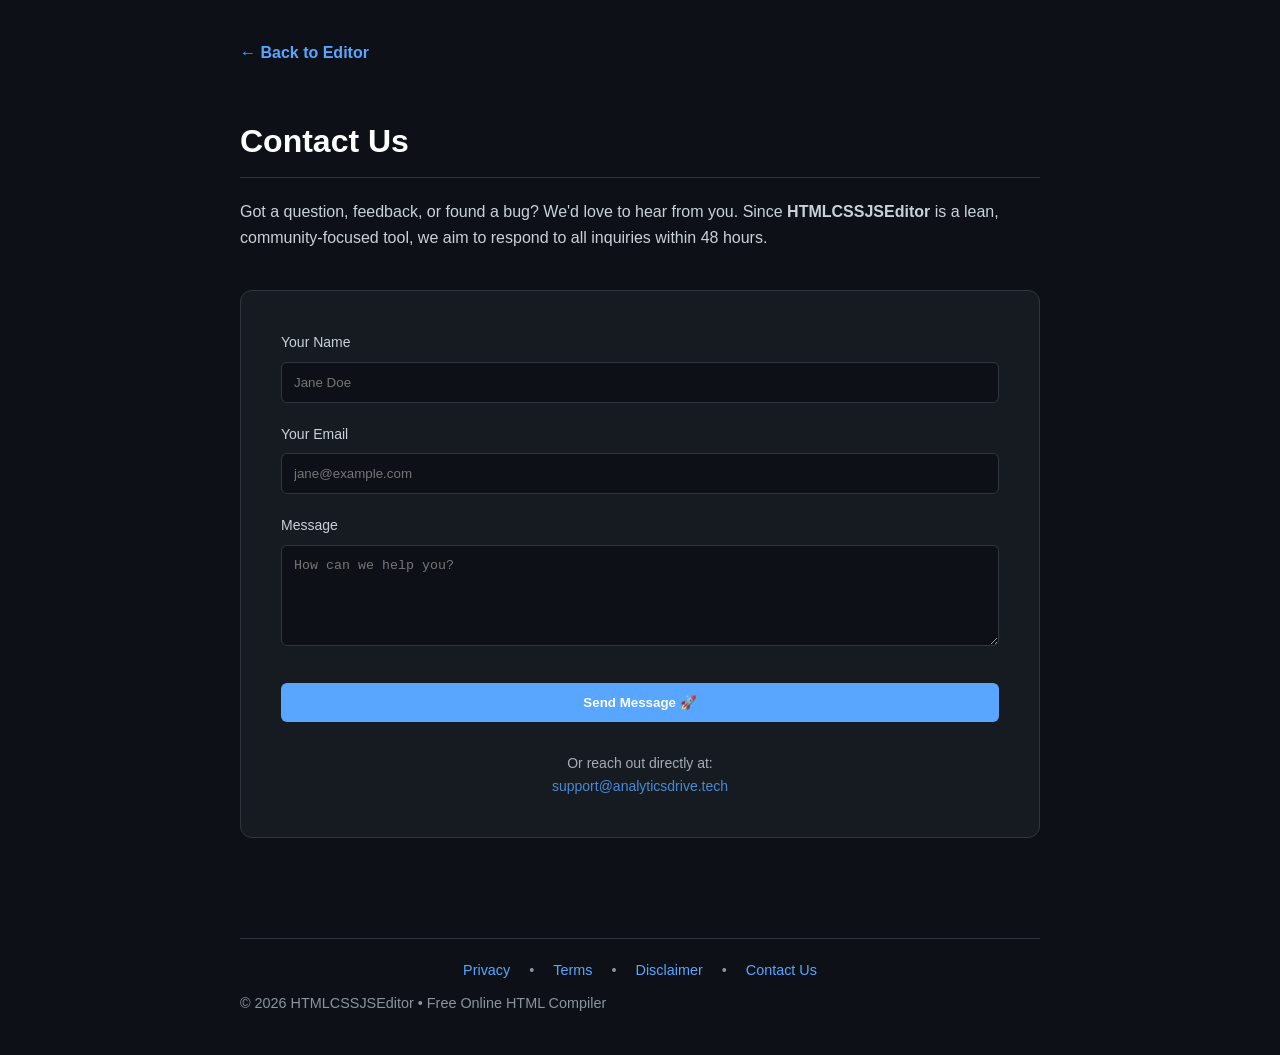
<file: contact.html>
<!DOCTYPE html>
<html lang="en">

<head>
  <meta charset="UTF-8">
  <meta name="viewport" content="width=device-width,initial-scale=1.0">
  <title>Contact Us | HTMLCSSJSEditor — Free Online HTML Compiler Support</title>
  <meta name="description" content="Get in touch with the HTMLCSSJSEditor team. Submit feedback, report bugs, or request features for our free online HTML, CSS, and JS compiler." />
  <link rel="canonical" href="https://htmleditor.analyticsdrive.tech/contact.html" />
  <meta name="robots" content="index, follow" />

  <!-- Open Graph -->
  <meta property="og:type" content="website" />
  <meta property="og:url" content="https://htmleditor.analyticsdrive.tech/contact.html" />
  <meta property="og:title" content="Contact HTMLCSSJSEditor — Support & Feedback" />
  <meta property="og:description" content="Have questions about our online HTML editor? Reach out for support, bug reports, or partnership inquiries." />
  <meta property="og:image" content="https://htmleditor.analyticsdrive.tech/og-image.png" />

  <!-- Icons -->
  <link rel="icon" type="image/x-icon" href="/favicon.ico" />
  <link rel="apple-touch-icon" sizes="180x180" href="/apple-touch-icon.png" />
  <style>
    :root {
      --bg: #0d1117;
      --text: #c9d1d9;
      --accent: #58a6ff;
      --border: #30363d;
      --card: #161b22;
    }

    body {
      background: var(--bg);
      color: var(--text);
      font-family: -apple-system, BlinkMacSystemFont, "Segoe UI", Helvetica, Arial, sans-serif;
      line-height: 1.6;
      max-width: 800px;
      margin: 0 auto;
      padding: 40px 20px;
    }

    h1,
    h2 {
      color: #fff;
      border-bottom: 1px solid var(--border);
      padding-bottom: 10px;
      margin-top: 30px;
    }

    a {
      color: var(--accent);
      text-decoration: none;
    }

    a:hover {
      text-decoration: underline;
    }

    .back-btn {
      display: inline-block;
      margin-bottom: 20px;
      font-weight: 600;
      text-decoration: none;
    }

    .back-btn:hover {
      text-decoration: none;
    }

    .contact-card {
      background: var(--card);
      border: 1px solid var(--border);
      border-radius: 12px;
      padding: 40px;
      margin-top: 40px;
      text-align: center;
    }

    .form-group {
      text-align: left;
      margin-bottom: 20px;
    }

    label {
      display: block;
      margin-bottom: 8px;
      font-weight: 500;
      font-size: 14px;
    }

    input,
    textarea {
      width: 100%;
      padding: 12px;
      background: #0d1117;
      border: 1px solid var(--border);
      border-radius: 6px;
      color: #fff;
      box-sizing: border-box;
    }

    button {
      background: var(--accent);
      color: #fff;
      border: none;
      padding: 12px 24px;
      border-radius: 6px;
      font-weight: 600;
      cursor: pointer;
      width: 100%;
      margin-top: 10px;
    }

    button:hover {
      brightness: 1.1;
    }

    footer {
      margin-top: 100px;
      font-size: 0.9em;
      color: #8b949e;
      border-top: 1px solid var(--border);
      padding-top: 20px;
    }
  </style>
</head>

<body>

  <a href="/" class="back-btn">← Back to Editor</a>

  <h1>Contact Us</h1>
  <p>Got a question, feedback, or found a bug? We'd love to hear from you. Since <strong>HTMLCSSJSEditor</strong> is a
    lean, community-focused tool, we aim to respond to all inquiries within 48 hours.</p>

  <div class="contact-card">
    <form id="contact-form" onsubmit="handleContactSubmit(event)">
      <div id="form-content">
        <div class="form-group">
          <label>Your Name</label>
          <input type="text" placeholder="Jane Doe" required />
        </div>
        <div class="form-group">
          <label>Your Email</label>
          <input type="email" placeholder="jane@example.com" required />
        </div>
        <div class="form-group">
          <label>Message</label>
          <textarea rows="5" placeholder="How can we help you?" required></textarea>
        </div>
        <button type="submit">Send Message 🚀</button>
      </div>

      <!-- Success Message (Initially Hidden) -->
      <div id="success-message" style="display: none;">
        <div style="font-size: 48px; margin-bottom: 20px;">✅</div>
        <h2 style="color: #3fb950; border: none; margin-top: 0;">Message Sent!</h2>
        <p>Thank you for your feedback! Your message has been sent. We appreciate you helping us improve
          <strong>HTMLCSSJSEditor</strong>.</p>
        <button type="button" onclick="location.reload()"
          style="background: var(--border); margin-top: 20px; width: auto;">Send Another Message</button>
      </div>
    </form>

    <div id="direct-contact" style="margin-top: 30px; font-size: 14px; opacity: 0.8;">
      Or reach out directly at: <br />
      <a href="mailto:support@analyticsdrive.tech">support@analyticsdrive.tech</a>
    </div>
  </div>

  <footer>
    <div class="seo-legal" style="display: flex; justify-content: center; gap: 15px; margin-bottom: 10px;">
      <a href="privacy-policy.html">Privacy</a> &nbsp;•&nbsp; 
      <a href="terms-and-conditions.html">Terms</a> &nbsp;•&nbsp; 
      <a href="disclaimer.html">Disclaimer</a> &nbsp;•&nbsp; 
      <a href="contact.html">Contact Us</a>
    </div>
    &copy; 2026 HTMLCSSJSEditor &bull; Free Online HTML Compiler
  </footer>

  <script>
    function handleContactSubmit(e) {
      e.preventDefault();

      // Hide form content and direct contact info
      document.getElementById('form-content').style.display = 'none';
      document.getElementById('direct-contact').style.display = 'none';

      // Show success message
      document.getElementById('success-message').style.display = 'block';
    }
  </script>

</body>

</html>
</file>
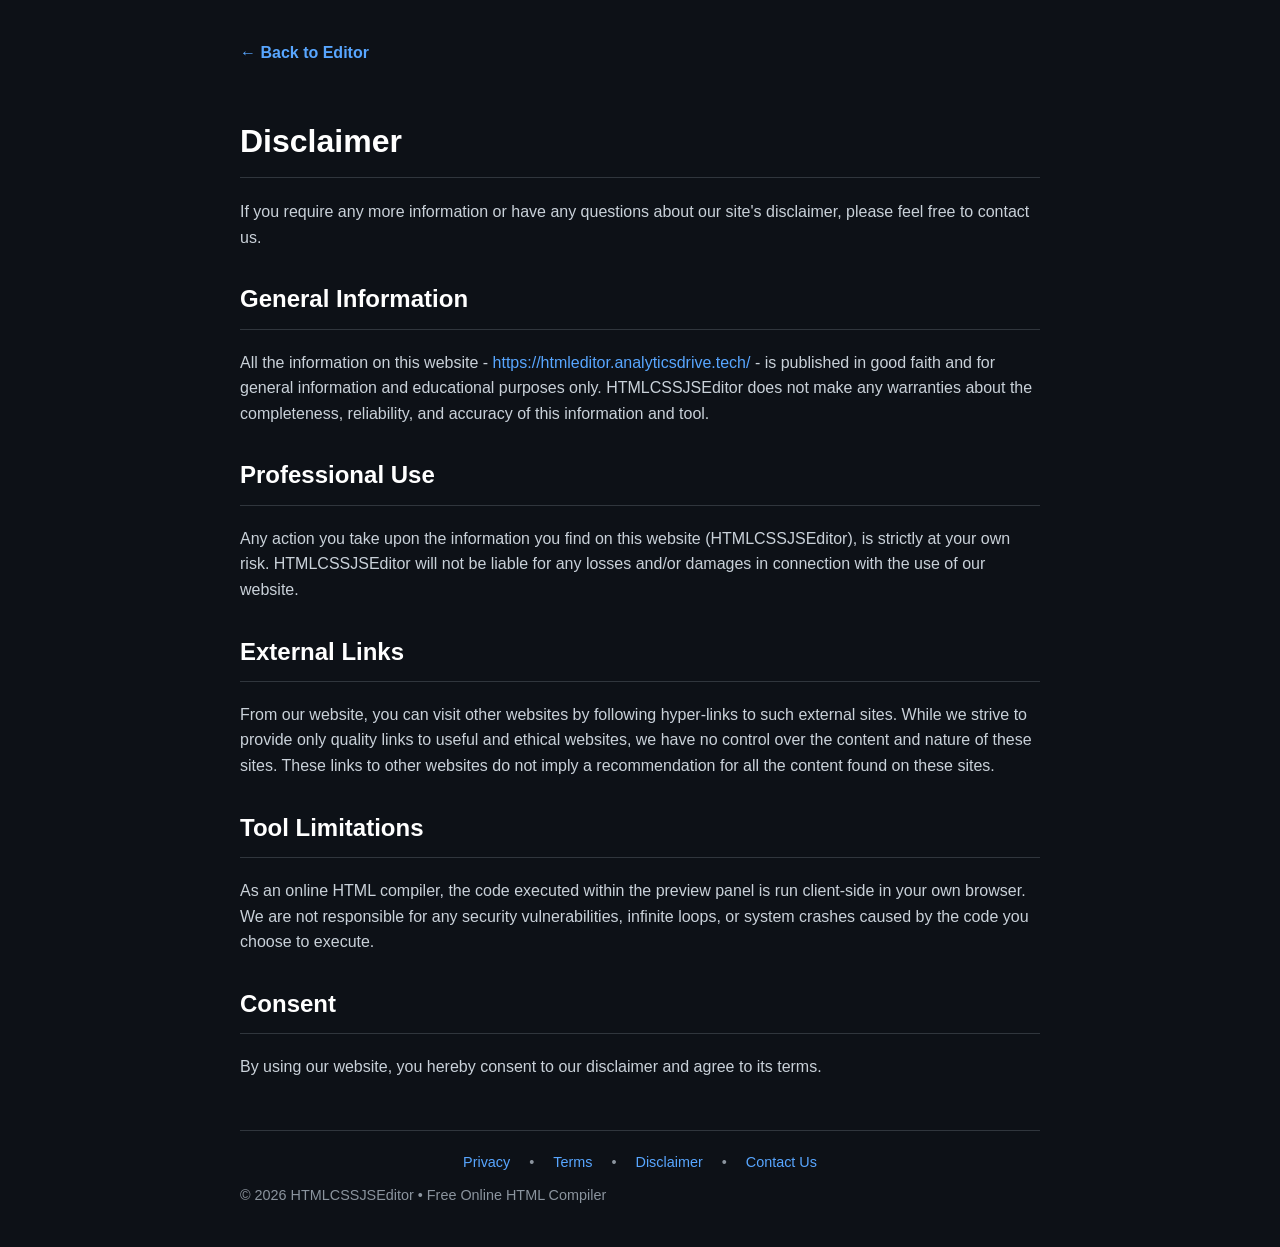
<file: disclaimer.html>
<!DOCTYPE html>
<html lang="en">
<head>
  <meta charset="UTF-8">
  <meta name="viewport" content="width=device-width,initial-scale=1.0">
  <title>Disclaimer | HTMLCSSJSEditor — Safe Usage Guidelines</title>
  <meta name="description" content="Legal disclaimer for HTMLCSSJSEditor. We provide a safe environment for testing web code, but users are responsible for their own client-side execution." />
  <link rel="canonical" href="https://htmleditor.analyticsdrive.tech/disclaimer.html" />
  <meta name="robots" content="index, follow" />

  <!-- Icons -->
  <link rel="icon" type="image/x-icon" href="/favicon.ico" />
  <link rel="apple-touch-icon" sizes="180x180" href="/apple-touch-icon.png" />
  <style>
    :root { --bg: #0d1117; --text: #c9d1d9; --accent: #58a6ff; --border: #30363d; }
    body { background: var(--bg); color: var(--text); font-family: -apple-system, BlinkMacSystemFont, "Segoe UI", Helvetica, Arial, sans-serif; line-height: 1.6; max-width: 800px; margin: 0 auto; padding: 40px 20px; }
    h1, h2 { color: #fff; border-bottom: 1px solid var(--border); padding-bottom: 10px; margin-top: 30px; }
    a { color: var(--accent); text-decoration: none; }
    a:hover { text-decoration: underline; }
    .back-btn { display: inline-block; margin-bottom: 20px; font-weight: 600; text-decoration: none; }
    .back-btn:hover { text-decoration: none; }
    footer { margin-top: 50px; font-size: 0.9em; color: #8b949e; border-top: 1px solid var(--border); padding-top: 20px; }
  </style>
</head>
<body>

  <a href="/" class="back-btn">← Back to Editor</a>

  <h1>Disclaimer</h1>
  <p>If you require any more information or have any questions about our site's disclaimer, please feel free to contact us.</p>

  <h2>General Information</h2>
  <p>All the information on this website - <a href="https://htmleditor.analyticsdrive.tech/">https://htmleditor.analyticsdrive.tech/</a> - is published in good faith and for general information and educational purposes only. HTMLCSSJSEditor does not make any warranties about the completeness, reliability, and accuracy of this information and tool.</p>

  <h2>Professional Use</h2>
  <p>Any action you take upon the information you find on this website (HTMLCSSJSEditor), is strictly at your own risk. HTMLCSSJSEditor will not be liable for any losses and/or damages in connection with the use of our website.</p>

  <h2>External Links</h2>
  <p>From our website, you can visit other websites by following hyper-links to such external sites. While we strive to provide only quality links to useful and ethical websites, we have no control over the content and nature of these sites. These links to other websites do not imply a recommendation for all the content found on these sites.</p>

  <h2>Tool Limitations</h2>
  <p>As an online HTML compiler, the code executed within the preview panel is run client-side in your own browser. We are not responsible for any security vulnerabilities, infinite loops, or system crashes caused by the code you choose to execute.</p>

  <h2>Consent</h2>
  <p>By using our website, you hereby consent to our disclaimer and agree to its terms.</p>

  <footer>
    <div class="seo-legal" style="display: flex; justify-content: center; gap: 15px; margin-bottom: 10px;">
      <a href="privacy-policy.html">Privacy</a> &nbsp;•&nbsp; 
      <a href="terms-and-conditions.html">Terms</a> &nbsp;•&nbsp; 
      <a href="disclaimer.html">Disclaimer</a> &nbsp;•&nbsp; 
      <a href="contact.html">Contact Us</a>
    </div>
    &copy; 2026 HTMLCSSJSEditor &bull; Free Online HTML Compiler
  </footer>

</body>
</html>
</file>
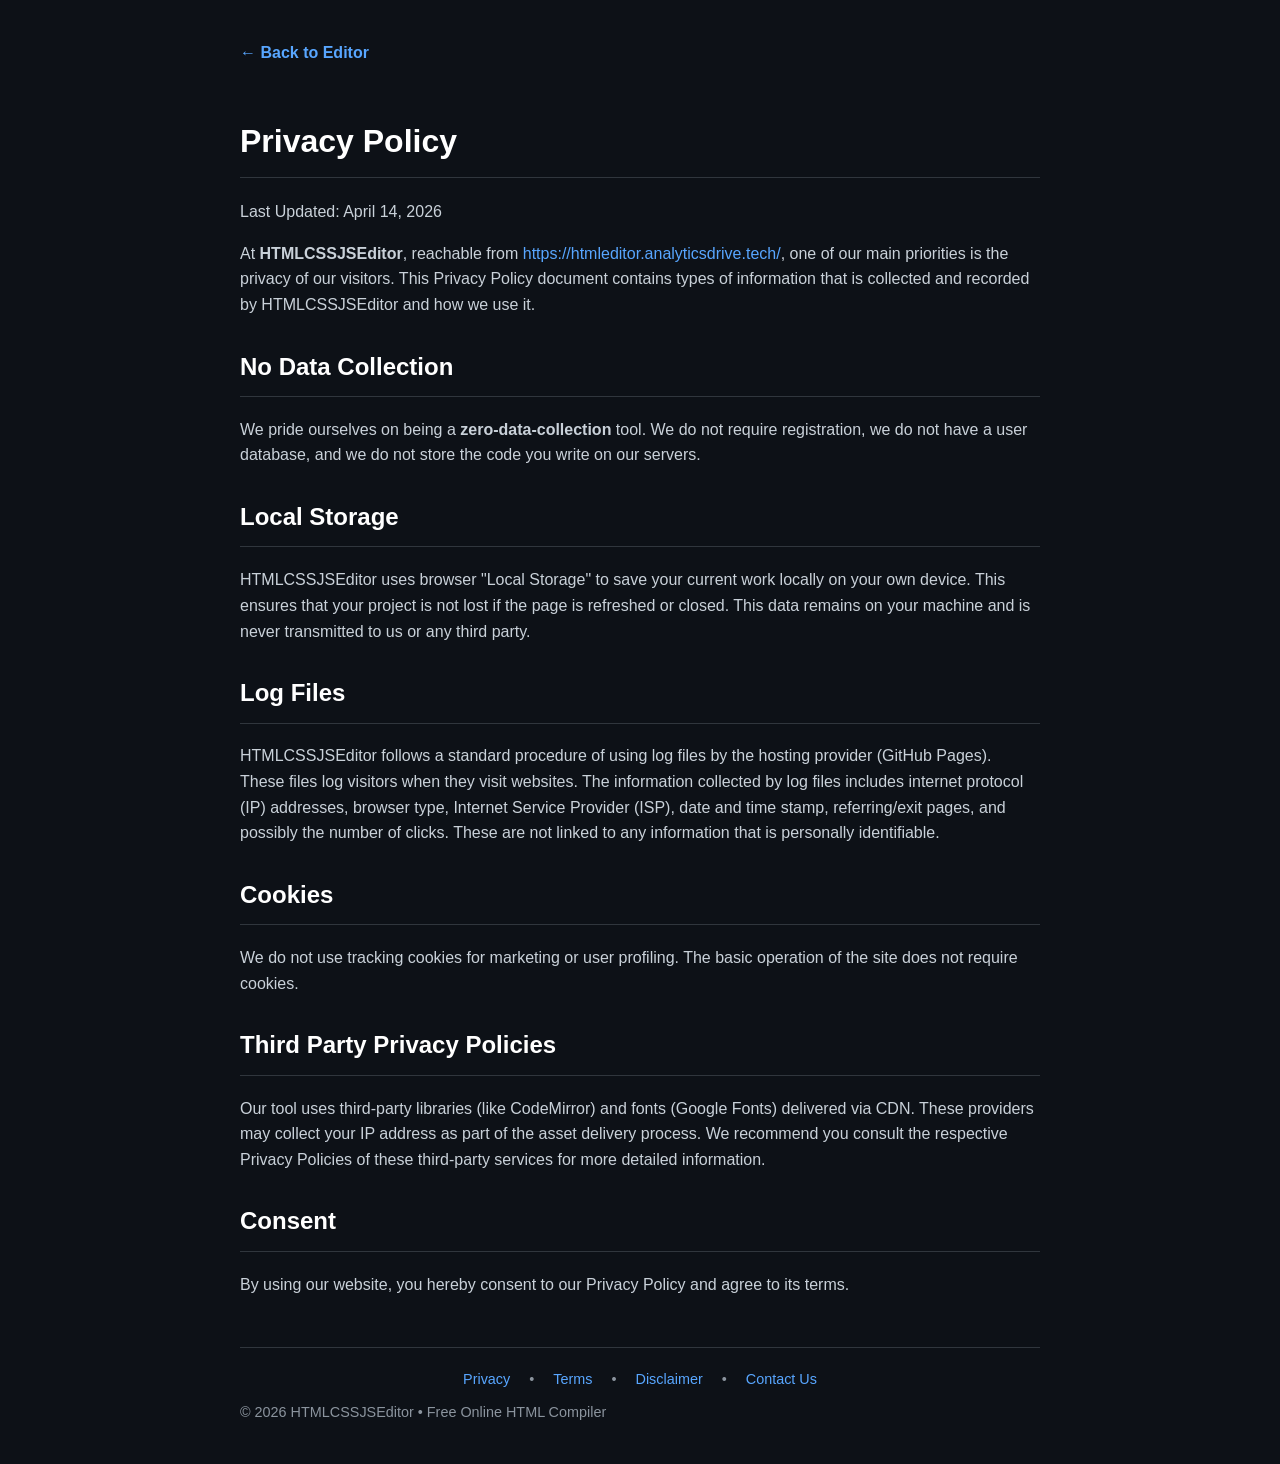
<file: privacy-policy.html>
<!DOCTYPE html>
<html lang="en">
<head>
  <meta charset="UTF-8">
  <meta name="viewport" content="width=device-width, initial-scale=1.0">
  <title>Privacy Policy | HTMLCSSJSEditor — Secure & Private Online Compiler</title>
  <meta name="description" content="Learn about our zero-data-collection policy at HTMLCSSJSEditor. Your code remains private and stays in your browser's local storage." />
  <link rel="canonical" href="https://htmleditor.analyticsdrive.tech/privacy-policy.html" />
  <meta name="robots" content="index, follow" />

  <!-- Icons -->
  <link rel="icon" type="image/x-icon" href="/favicon.ico" />
  <link rel="apple-touch-icon" sizes="180x180" href="/apple-touch-icon.png" />
  <style>
    :root { --bg: #0d1117; --text: #c9d1d9; --accent: #58a6ff; --border: #30363d; }
    body { background: var(--bg); color: var(--text); font-family: -apple-system, BlinkMacSystemFont, "Segoe UI", Helvetica, Arial, sans-serif; line-height: 1.6; max-width: 800px; margin: 0 auto; padding: 40px 20px; }
    h1, h2 { color: #fff; border-bottom: 1px solid var(--border); padding-bottom: 10px; margin-top: 30px; }
    a { color: var(--accent); text-decoration: none; }
    a:hover { text-decoration: underline; }
    .back-btn { display: inline-block; margin-bottom: 20px; font-weight: 600; text-decoration: none; }
    .back-btn:hover { text-decoration: none; }
    footer { margin-top: 50px; font-size: 0.9em; color: #8b949e; border-top: 1px solid var(--border); padding-top: 20px; }
  </style>
</head>
<body>

  <a href="/" class="back-btn">← Back to Editor</a>

  <h1>Privacy Policy</h1>
  <p>Last Updated: April 14, 2026</p>

  <p>At <strong>HTMLCSSJSEditor</strong>, reachable from <a href="https://htmleditor.analyticsdrive.tech/">https://htmleditor.analyticsdrive.tech/</a>, one of our main priorities is the privacy of our visitors. This Privacy Policy document contains types of information that is collected and recorded by HTMLCSSJSEditor and how we use it.</p>

  <h2>No Data Collection</h2>
  <p>We pride ourselves on being a <strong>zero-data-collection</strong> tool. We do not require registration, we do not have a user database, and we do not store the code you write on our servers.</p>

  <h2>Local Storage</h2>
  <p>HTMLCSSJSEditor uses browser "Local Storage" to save your current work locally on your own device. This ensures that your project is not lost if the page is refreshed or closed. This data remains on your machine and is never transmitted to us or any third party.</p>

  <h2>Log Files</h2>
  <p>HTMLCSSJSEditor follows a standard procedure of using log files by the hosting provider (GitHub Pages). These files log visitors when they visit websites. The information collected by log files includes internet protocol (IP) addresses, browser type, Internet Service Provider (ISP), date and time stamp, referring/exit pages, and possibly the number of clicks. These are not linked to any information that is personally identifiable.</p>

  <h2>Cookies</h2>
  <p>We do not use tracking cookies for marketing or user profiling. The basic operation of the site does not require cookies.</p>

  <h2>Third Party Privacy Policies</h2>
  <p>Our tool uses third-party libraries (like CodeMirror) and fonts (Google Fonts) delivered via CDN. These providers may collect your IP address as part of the asset delivery process. We recommend you consult the respective Privacy Policies of these third-party services for more detailed information.</p>

  <h2>Consent</h2>
  <p>By using our website, you hereby consent to our Privacy Policy and agree to its terms.</p>

  <footer>
    <div class="seo-legal" style="display: flex; justify-content: center; gap: 15px; margin-bottom: 10px;">
      <a href="privacy-policy.html">Privacy</a> &nbsp;•&nbsp; 
      <a href="terms-and-conditions.html">Terms</a> &nbsp;•&nbsp; 
      <a href="disclaimer.html">Disclaimer</a> &nbsp;•&nbsp; 
      <a href="contact.html">Contact Us</a>
    </div>
    &copy; 2026 HTMLCSSJSEditor &bull; Free Online HTML Compiler
  </footer>

</body>
</html>
</file>
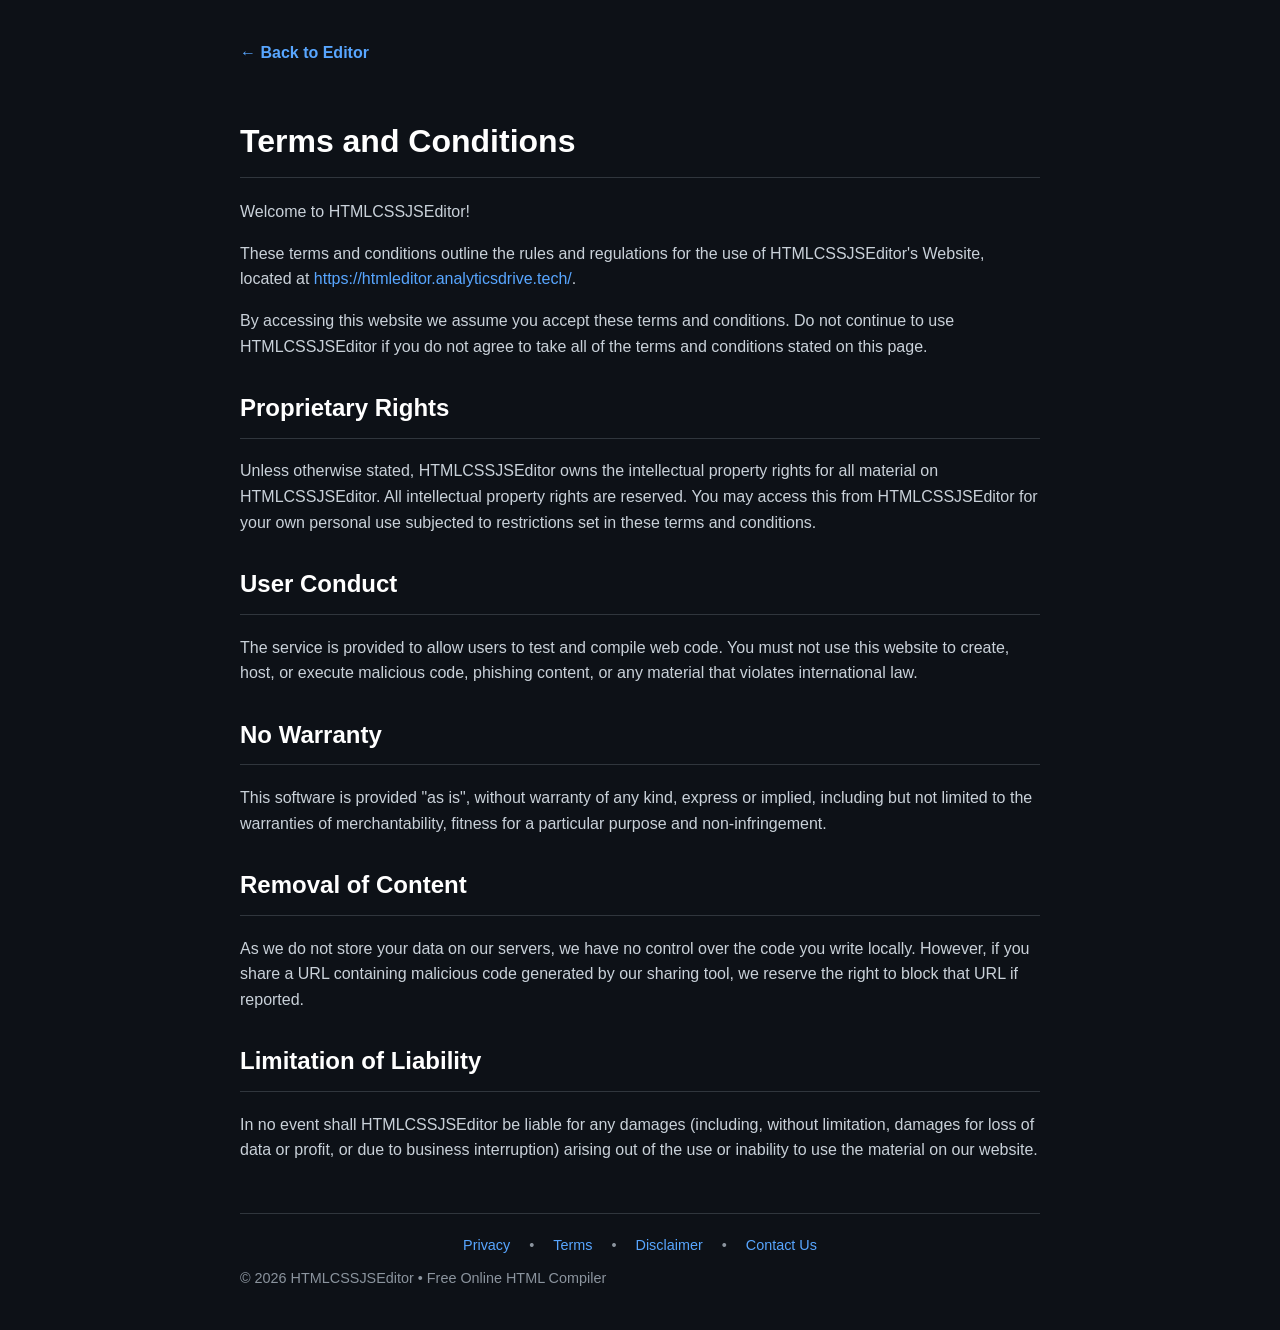
<file: terms-and-conditions.html>
<!DOCTYPE html>
<html lang="en">
<head>
  <meta charset="UTF-8">
  <meta name="viewport" content="width=device-width, initial-scale=1.0">
  <title>Terms and Conditions | HTMLCSSJSEditor — Free HTML Editor Rules</title>
  <meta name="description" content="Understand the usage terms for HTMLCSSJSEditor, our free online HTML, CSS, and JS compiler. Safe, reliable, and compliant web development." />
  <link rel="canonical" href="https://htmleditor.analyticsdrive.tech/terms-and-conditions.html" />
  <meta name="robots" content="index, follow" />

  <!-- Icons -->
  <link rel="icon" type="image/x-icon" href="/favicon.ico" />
  <link rel="apple-touch-icon" sizes="180x180" href="/apple-touch-icon.png" />
  <style>
    :root { --bg: #0d1117; --text: #c9d1d9; --accent: #58a6ff; --border: #30363d; }
    body { background: var(--bg); color: var(--text); font-family: -apple-system, BlinkMacSystemFont, "Segoe UI", Helvetica, Arial, sans-serif; line-height: 1.6; max-width: 800px; margin: 0 auto; padding: 40px 20px; }
    h1, h2 { color: #fff; border-bottom: 1px solid var(--border); padding-bottom: 10px; margin-top: 30px; }
    a { color: var(--accent); text-decoration: none; }
    a:hover { text-decoration: underline; }
    .back-btn { display: inline-block; margin-bottom: 20px; font-weight: 600; text-decoration: none; }
    .back-btn:hover { text-decoration: none; }
    footer { margin-top: 50px; font-size: 0.9em; color: #8b949e; border-top: 1px solid var(--border); padding-top: 20px; }
  </style>
</head>
<body>

  <a href="/" class="back-btn">← Back to Editor</a>

  <h1>Terms and Conditions</h1>
  <p>Welcome to HTMLCSSJSEditor!</p>

  <p>These terms and conditions outline the rules and regulations for the use of HTMLCSSJSEditor's Website, located at <a href="https://htmleditor.analyticsdrive.tech/">https://htmleditor.analyticsdrive.tech/</a>.</p>

  <p>By accessing this website we assume you accept these terms and conditions. Do not continue to use HTMLCSSJSEditor if you do not agree to take all of the terms and conditions stated on this page.</p>

  <h2>Proprietary Rights</h2>
  <p>Unless otherwise stated, HTMLCSSJSEditor owns the intellectual property rights for all material on HTMLCSSJSEditor. All intellectual property rights are reserved. You may access this from HTMLCSSJSEditor for your own personal use subjected to restrictions set in these terms and conditions.</p>

  <h2>User Conduct</h2>
  <p>The service is provided to allow users to test and compile web code. You must not use this website to create, host, or execute malicious code, phishing content, or any material that violates international law.</p>

  <h2>No Warranty</h2>
  <p>This software is provided "as is", without warranty of any kind, express or implied, including but not limited to the warranties of merchantability, fitness for a particular purpose and non-infringement.</p>

  <h2>Removal of Content</h2>
  <p>As we do not store your data on our servers, we have no control over the code you write locally. However, if you share a URL containing malicious code generated by our sharing tool, we reserve the right to block that URL if reported.</p>

  <h2>Limitation of Liability</h2>
  <p>In no event shall HTMLCSSJSEditor be liable for any damages (including, without limitation, damages for loss of data or profit, or due to business interruption) arising out of the use or inability to use the material on our website.</p>

  <footer>
    <div class="seo-legal" style="display: flex; justify-content: center; gap: 15px; margin-bottom: 10px;">
      <a href="privacy-policy.html">Privacy</a> &nbsp;•&nbsp; 
      <a href="terms-and-conditions.html">Terms</a> &nbsp;•&nbsp; 
      <a href="disclaimer.html">Disclaimer</a> &nbsp;•&nbsp; 
      <a href="contact.html">Contact Us</a>
    </div>
    &copy; 2026 HTMLCSSJSEditor &bull; Free Online HTML Compiler
  </footer>

</body>
</html>
</file>
